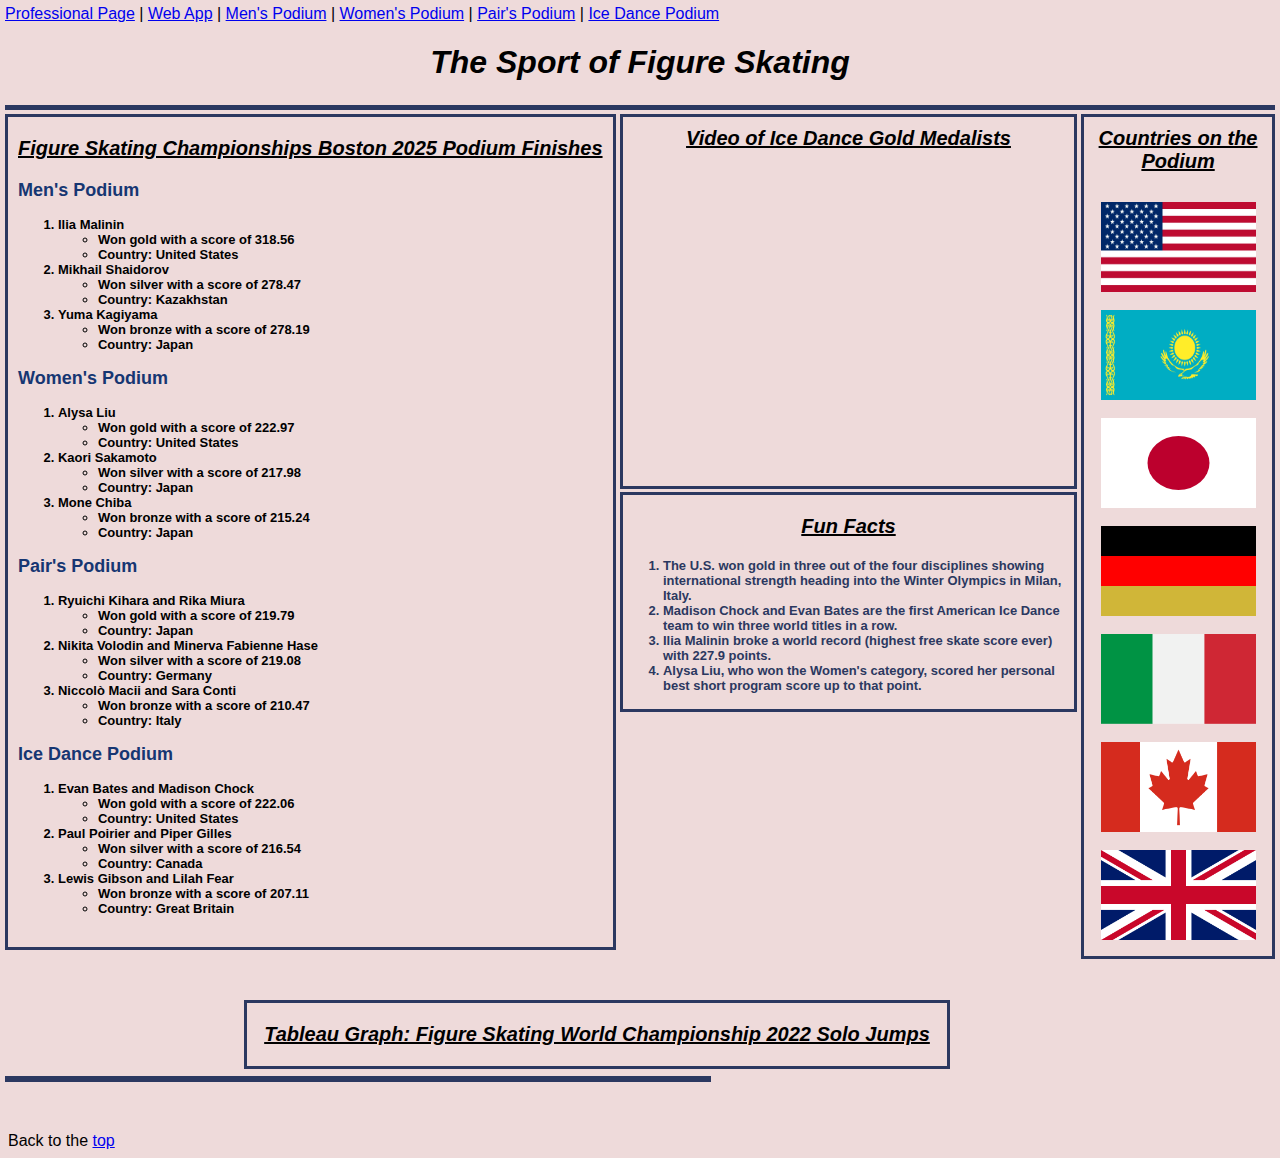
<file: fromscratch.html>
<!DOCTYPE html>
<html lang="en">
<head>
    <meta charset="UTF-8">
    <meta name="viewport" content="width=device-width, initial-scale=1.0">
    <title>The Sport of Figure Skating</title>
    <link rel="stylesheet" href="css/scratch.css">
</head>
<body>

    <div class="header">
        <a href="index.html" target="_blank" id="top">Professional Page</a> |
        <a href="webapp.html" target="_blank">Web App</a> |
        <a href="#menp">Men's Podium</a> |
        <a href="#womenp">Women's Podium</a> |
        <a href="#pairp">Pair's Podium</a> |
        <a href="#dancep">Ice Dance Podium</a>
        <h1 class="center title">The Sport of Figure Skating</h1>
    </div>
    
    <br>

    <div class="boxtitle rightbox row">
        <span>Countries on the Podium</span> <br><br>
        <img src="assets/img/U.S.flag" alt="U.S. flag" width="155" height="90" class="margin">
        <img src="assets/img/Flag_of_Kazakhstan.svg.png" alt="Kazakhstan flag" width="155" height="90" class="margin">
        <img src="assets/img/Flag_of_Japan.svg" alt="Japanese flag" width="155" height="90" class="margin">
        <img src="assets/img/german_flag.png" alt="German flag" width="155" height="90" class="margin">
        <img src="assets/img/Flag_of_Italy.png" alt="Italian flag" width="155" height="90" class="margin">
        <img src="assets/img/canada_flag.webp" alt="Canadian flag" width="155" height="90" class="margin">
        <img src="assets/img/greatBritain_flag.png" alt="Great Britain flag" width="155" height="90" class="margin">
    </div>

    <div class="vidbox boxtitle center">
        <span>Video of Ice Dance Gold Medalists</span> <br><br>
        <iframe class="no-frame-border" width="450" height="285" src="https://www.youtube.com/embed/vpvzRH3fBTw?si=6l1c3dhM2nAp-RXD" title="YouTube video player" allow="accelerometer; autoplay; clipboard-write; encrypted-media; gyroscope; picture-in-picture; web-share" referrerpolicy="strict-origin-when-cross-origin" allowfullscreen></iframe> <br><br>
    </div>

    <div class="mbody common">
        <p class="boxtitle">Figure Skating Championships Boston 2025 Podium Finishes</p>
   
            
                <span id="menp" class="podium-title">Men's Podium</span> 
                <ol>
                    <li class="maincontent">Ilia Malinin 
                        <ul>
                            <li>Won gold with a score of 318.56</li>
                            <li>Country: United States</li>
                        </ul>
                    </li>

                    <li class="maincontent">Mikhail Shaidorov
                        <ul>
                            <li>Won silver with a score of 278.47</li>
                            <li>Country: Kazakhstan</li>
                        </ul>
                    </li>

                    <li class="maincontent">Yuma Kagiyama
                        <ul>
                            <li>Won bronze with a score of 278.19</li>
                            <li>Country: Japan</li>
                        </ul>
                    </li>
                </ol>
           
            
                <span id="womenp" class="podium-title">Women's Podium</span>
                <ol>
                    <li class="maincontent">Alysa Liu
                        <ul>
                            <li>Won gold with a score of 222.97</li>
                            <li>Country: United States</li>
                        </ul>
                    <li class="maincontent">Kaori Sakamoto
                        <ul>
                            <li>Won silver with a score of 217.98</li>
                            <li>Country: Japan</li>
                        </ul>
                    <li class="maincontent">Mone Chiba
                        <ul>
                            <li>Won bronze with a score of 215.24</li>
                            <li>Country: Japan</li>
                        </ul>
                    </li>
                </ol>
           
  
            
                <span id="pairp" class="podium-title">Pair's Podium</span>
                <ol>
                    <li class="maincontent">Ryuichi Kihara and Rika Miura
                        <ul>
                            <li>Won gold with a score of 219.79</li>
                            <li>Country: Japan</li>
                        </ul>
                    <li class="maincontent">Nikita Volodin and Minerva Fabienne Hase
                        <ul>
                            <li>Won silver with a score of 219.08</li>
                            <li>Country: Germany</li>
                        </ul>
                    <li class="maincontent">Niccolò Macii and Sara Conti
                        <ul>
                            <li>Won bronze with a score of 210.47</li>
                            <li>Country: Italy</li>
                        </ul>
                    </li>
                </ol>
            
    
            
                <span id="dancep" class="podium-title">Ice Dance Podium</span>
                <ol>
                    <li class="maincontent">Evan Bates and Madison Chock
                        <ul>
                            <li>Won gold with a score of 222.06</li>
                            <li>Country: United States</li>
                        </ul>
                    <li class="maincontent">Paul Poirier and Piper Gilles
                        <ul>
                            <li>Won silver with a score of 216.54</li>
                            <li>Country: Canada</li>
                        </ul>
                    <li class="maincontent">Lewis Gibson and Lilah Fear
                        <ul>
                            <li>Won bronze with a score of 207.11</li>
                            <li>Country: Great Britain</li>
                        </ul>
                    </li>
                </ol>
    </div> 
    
    <div class="factbox bluemainwords">
        <p class="boxtitle center">Fun Facts</p>
        <ol>
            <li>The U.S. won gold in three out of the four disciplines showing international strength heading into the Winter Olympics in Milan, Italy.</li>
            <li>Madison Chock and Evan Bates are the first American Ice Dance team to win three world titles in a row.</li>
            <li>Ilia Malinin broke a world record (highest free skate score ever) with 227.9 points.</li>
            <li>Alysa Liu, who won the Women's category, scored her personal best short program score up to that point.</li>
        </ol>
        <!-- <img src="assets/img/ilia_malinin.jpeg" alt="Ilia Malinin" width="400" height="250" class="margin"> -->
    </div>
    
    <div class='tableauPlaceholder' id='viz1744063752972' style='position: relative'>
    </div>


        <div class=" tbox center">
            <p class="boxtitle center">Tableau Graph: Figure Skating World Championship 2022 Solo Jumps</p>
        
        </div>              
    
        
        <div class='tableauPlaceholder tabplace' id='viz1744075435673' style='position: relative'>
            <noscript>
                <a href='#'>
                    <img alt='Dashboard 1 ' src='https:&#47;&#47;public.tableau.com&#47;static&#47;images&#47;Fi&#47;FigureskatingWorldchampionship2022SolojumpsMenandWomenevent&#47;Dashboard1&#47;1_rss.png' style='border: none' />
                </a>
            </noscript>
            <object class='tableauViz'  style='display:none;'
                data='https://public.tableau.com/views/FigureskatingWorldchampionship2022SolojumpsMenandWomenevent/Dashboard1?:showVizHome=no&:embed=true&:device=desktop'
                type='application/x-tableau'>
                <param name='host_url' value='https%3A%2F%2Fpublic.tableau.com%2F' /> 
                <param name='embed_code_version' value='3' /> 
                <param name='site_root' value='' />
                <param name='name' value='FigureskatingWorldchampionship2022SolojumpsMenandWomenevent&#47;Dashboard1' />
                <param name='tabs' value='no' />
                <param name='toolbar' value='yes' />
                <param name='static_image' value='https:&#47;&#47;public.tableau.com&#47;static&#47;images&#47;Fi&#47;FigureskatingWorldchampionship2022SolojumpsMenandWomenevent&#47;Dashboard1&#47;1.png' /> 
                <param name='animate_transition' value='yes' />
                <param name='display_static_image' value='yes' />
                <param name='display_spinner' value='yes' />
                <param name='display_overlay' value='yes' />
                <param name='display_count' value='yes' />
                <param name='language' value='en-US' />
            </object>
        </div>               
        <script type='text/javascript'>                    
            var divElement = document.getElementById('viz1744075435673');                    
            var vizElement = divElement.getElementsByTagName('object')[0];                    
            if ( divElement.offsetWidth > 800 ) { 
                vizElement.style.width='100%';
                vizElement.style.height=(divElement.offsetWidth*0.75)+'px';} 
            else if ( divElement.offsetWidth > 500 ) { 
                vizElement.style.width='100%';
                vizElement.style.height=(divElement.offsetWidth*0.75)+'px';} 
            else { 
                vizElement.style.width='100%';
                vizElement.style.height='1527px';}                     
            var scriptElement = document.createElement('script');                    
            scriptElement.src = 'https://public.tableau.com/javascripts/api/viz_v1.js';                    
            vizElement.parentNode.insertBefore(scriptElement, vizElement);                
        </script>

        <br><br><br>
        <br><br><br>
        <br><br><br>
        <br><br><br>
        <br><br><br>
        <br><br><br>
        <br><br><br>
        <br><br><br>
        <br><br><br>
        <br><br><br>
        <br><br><br>
        <br><br><br>
        <br><br><br>
        <br><br><br>
        <br><br><br>
        <br><br><br>
        <br><br><br>
        <br><br><br>
        <br><br><br>
        <br><br><br>
        
    


    <div>Back to the <a href="#top">top</a></div> 
</body>
</html>
</file>
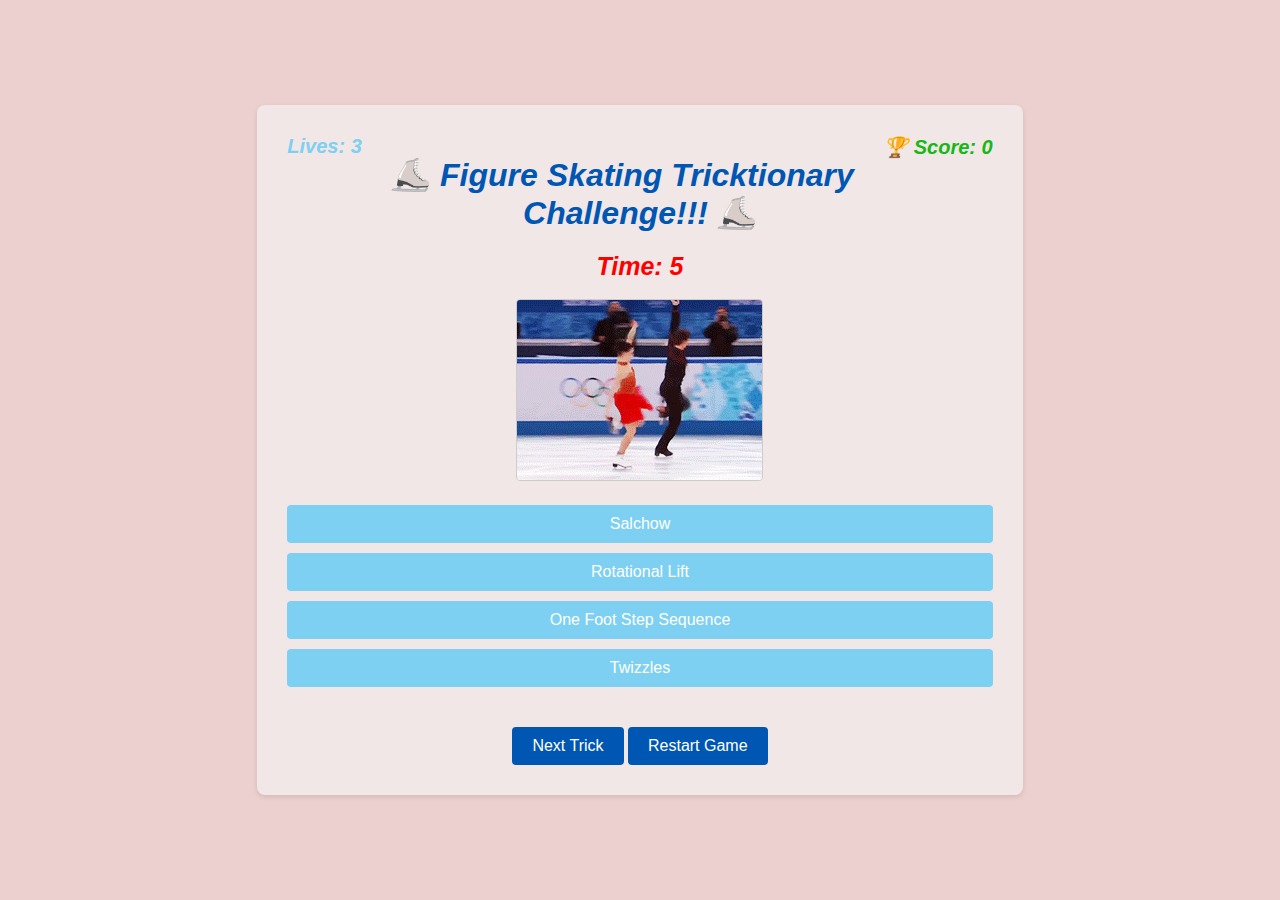
<file: webapp.html>
<!DOCTYPE html>
<html lang="en">
<head>
    <meta charset="UTF-8">
    <meta name="viewport" content="width=device-width, initial-scale=1.0">
    <title>Figure Skating Tricktionary Challenge</title>
    <style>
        body {
            font-family: sans-serif;
            background-color: #eccfcf;
            display: flex;
            justify-content: center;
            align-items: center;
            min-height: 100vh;
            margin: 0;
        }

        .container {
            background-color: #f1e7e7;
            padding: 30px;
            border-radius: 8px;
            box-shadow: 0 2px 5px rgba(0, 0, 0, 0.1);
            text-align: center;
        }

        h1 {
            color: #333;
            margin-bottom: 20px;
        }

        .visual-area {
            margin-bottom: 20px;
        }

        #trick-visual {
            max-width: 300px;
            height: auto;
            border: 1px solid #ccc;
            border-radius: 4px;
        }

        .options-area {
            display: flex;
            flex-direction: column;
            gap: 10px;
            margin-bottom: 20px;
        }

        .option {
            padding: 10px 20px;
            background-color: #7dd0f1;
            color: white;
            border: none;
            border-radius: 4px;
            cursor: pointer;
            font-size: 16px;
        }

        .option:hover {
            background-color: #0056b3;
        }

        .feedback-area {
            margin-top: 20px;
            font-weight: bold;
        }

        .feedback-area.correct {
            color: green;
        }

        .feedback-area.incorrect {
            color: red;
        }

        #next-button {
            padding: 10px 20px;
            background-color: #0056b3;
            color: white;
            border: none;
            border-radius: 4px;
            cursor: pointer;
            font-size: 16px;
            margin-top: 20px;
        }

        #next-button:hover {
            background-color: #1e7e34;
        }

        #restart-button:hover {
            background-color: red;
        }

        #restart-button {
            padding: 10px 20px;
            background-color: #0056b3;
            color: white;
            border: none;
            border-radius: 4px;
            cursor: pointer;
            font-size: 16px;
            margin-top: 20px;
        }

        .titlecolor {color: #0056b3;
        font-style: italic;}

        .timefont {
            color: red;
            font-style: italic;
            font-weight: bold;
            font-size: 25px;
        }

        .scorefont {
            color: rgb(22, 184, 22);
            font-style: italic;
            font-weight: bold;
            font-size: 20px;
        }

        .scoreposition {
            float: right;
        }

        .livesfont {
            color:#7dd0f1 ;
            font-style: italic;
            font-weight: bold;
            font-size: 20px;
        }

        .livesposition {
            float: left;
        }

    </style>
</head>
<body>
    <div class="container">
        <div id="score" class="scorefont scoreposition">🏆 Score: 0</div>
        <div id="lives" class="livesfont livesposition">Lives: 3</div>
        <h1 class="titlecolor">⛸️ Figure Skating Tricktionary Challenge!!! ⛸️</h1>
        <div id="timer" class="timefont">Time: 10</div> <br>
        <div class="visual-area">
            <img id="trick-visual" src="placeholder.gif" alt="Figure Skating Trick">
        </div>

        <div class="options-area">
            <button class="option" data-answer="false">Option A</button>
            <button class="option" data-answer="false">Option B</button>
            <button class="option" data-answer="false">Option C</button>
            <button class="option" data-answer="false">Option D</button>
        </div>

        <div class="feedback-area" id="feedback"></div>

        <button id="next-button">Next Trick</button>
        <button id="restart-button">Restart Game</button>
    </div>

    <script>
        let score = 0;
        const scoreDisplay = document.getElementById('score');
        const trickVisual = document.getElementById('trick-visual');
        const options = document.querySelectorAll('.option');
        const feedbackArea = document.getElementById('feedback');
        const nextButton = document.getElementById('next-button');
        const timerDisplay = document.getElementById('timer'); //Get the timer display element (make sure you have this in your HTML)
        const livesDisplay = document.getElementById('lives'); //Get lives display

        const tricks = [
            {
                name: "Axel",
                visual: "assets/img/axel_gif.gif", // Replace with actual image/GIF path
                choices: ["Salchow", "Axel", "Lutz", "Flip"],
                correctAnswer: "Axel"
            },
            {
                name: "Salchow",
                visual: "assets/img/quad-salchow.gif", // Replace with actual image/GIF path
                choices: ["Toe Loop", "Salchow", "Euler", "Loop"],
                correctAnswer: "Salchow"
            },
            {
                name: "Lutz",
                visual: "assets/img/lutz.gif", 
                choices: ["Salchow", "Axel", "Lutz", "Flip"],
                correctAnswer: "Lutz"
            },
            {
                name: "Toe Loop",
                visual: "assets/img/toeloop.webp", 
                choices: ["Toe Loop", "Salchow", "Euler", "Loop"],
                correctAnswer: "Toe Loop"
            },
            {
                name: "Quad-Axel",
                visual: "assets/img/quad_axel.gif", 
                choices: ["Salchow", "Quad Axel", "Lutz", "Flip"],
                correctAnswer: "Quad Axel"
            },
            {
                name: "Twizzles",
                visual: "assets/img/twizzles.gif",
                choices: ["Salchow", "One Foot Step Sequence", "Twizzles", "Rotational Lift"],
                correctAnswer: "Twizzles"
            },
            {
                name: "Triple Twist",
                visual: "assets/img/triple_twist.gif", // Replace with actual image/GIF path
                choices: ["Rotational Lift", "Twizzles", "Stationary Lift", "Triple Twist"],
                correctAnswer: "Triple Twist"
            },
            
            {
                name: "Layover Camel Spin",
                visual: "https://upload.wikimedia.org/wikipedia/commons/e/e6/Camel_yuna1.jpg",
                choices: ["Layover Camel Spin", "Camel Spin", "Twizzles", "Rotational Lift"],
                correctAnswer: "Layover Camel Spin"
            },
            {
                name: "Ina Bauer",
                visual: "https://koreajoongangdaily.joins.com/data/photo/2022/01/24/27bea922-1974-4b20-aea6-563ffe41c0a3.jpg", 
                choices: ["Camel Spin", "Loop", "Spin", "Ina Bauer"],
                correctAnswer: "Ina Bauer"
            },
            {
                name: "Biellmann Spin",
                visual: "https://koreajoongangdaily.joins.com/data/photo/2025/02/23/cd2a0819-9a39-4c11-879a-64fe410a4cb1.jpg", 
                choices: ["Biellmann Spin", "Camel Spin", "Twizzles", "Layover Camel Spin"],
                correctAnswer: "Biellmann Spin"
            },
            {
                name: "Death Spiral",
                visual: "https://olympic.ca/wp-content/uploads/2022/10/CP25037081-e1666535197464.jpg?quality=100", // Replace with actual image/GIF path
                choices: ["Step Sequence", "Twizzles", "Choreo Sequence", "Death Spiral"],
                correctAnswer: "Death Spiral"
            },
            {
                name: "Straight-Line Lift",
                visual: "https://s.yimg.com/ny/api/res/1.2/NXVEYarm0yeee7RZiLjm0g--/YXBwaWQ9aGlnaGxhbmRlcjt3PTEyNDI7aD02OTk-/https://media.zenfs.com/en/consequence_of_sound_458/664c6a3f90a4cac5121200a4c60e761a", // Replace with actual image/GIF path
                choices: ["Rotational Lift", "Straight-Line Lift", "Stationary Lift", "Triple Twist"],
                correctAnswer: "Straight-Line Lift"
            },
            {
                name: "Side by Sides",
                visual: "https://media.bleacherreport.com/image/upload/v1643980317/kik5ke9vkft40ttrwhka.jpg", 
                choices: ["Salchow", "Side by Sides", "Toe Loop", "Flip"],
                correctAnswer: "Side by Sides"
            },
        ];

        shuffleArray(tricks); //shuffle the array when the script runs

        let currentTrickIndex = 0;
        let timeLeft = 5; //Set the initial time for each question (in seconds) - adjust as needed
        let timerInterval; //Variable to hold the interval ID
        let lives = 3; //initialize lives
        let questionStartTime; //variable to store when the question loaded

        function shuffleArray(array) {
            for (let i = array.length - 1; i > 0; i--) {
                const j = Math.floor(Math.random() * (i + 1));
                [array[i], array[j]] = [array[j], array[i]]; // Swap elements
            }
}


        function startTimer() {
            timeLeft = 5; // Reset the time for the new question
            timerDisplay.textContent = `Time: ${timeLeft}`; // Display initial time

            // Clear any existing timer interval
            clearInterval(timerInterval);

            // Set up a new timer interval
            timerInterval = setInterval(() => {
                timeLeft--;
                timerDisplay.textContent = `Time: ${timeLeft}`;

                if (timeLeft <= 0) {
                    clearInterval(timerInterval); // Stop the timer
                    feedbackArea.textContent = `⏰ Time's up! The answer was ${tricks[currentTrickIndex].correctAnswer}.`;
                    feedbackArea.className = "feedback-area incorrect";
                    options.forEach(button => button.disabled = true); // Disable buttons
                }
            }, 1000); // Run the function every 1000 milliseconds (1 second)
}

        function loadTrick() {
            const currentTrick = tricks[currentTrickIndex];
            trickVisual.src = currentTrick.visual;
            trickVisual.alt = currentTrick.name;

            // Shuffle the choices
            const shuffledChoices = [...currentTrick.choices].sort(() => Math.random() - 0.5);

            options.forEach((button, index) => {
                button.textContent = shuffledChoices[index];
                button.dataset.answer = (shuffledChoices[index] === currentTrick.correctAnswer);
                button.disabled = false;
                button.classList.remove('correct', 'incorrect');
            });

            feedbackArea.textContent = "";
            startTimer();
            questionStartTime = Date.now(); //record the time when the trick is loaded
        }

        function checkAnswer(selectedButton) {
            clearInterval (timerInterval); //Stop the timer when an answer is clicked
            const isCorrect = selectedButton.dataset.answer === "true";
            const answerTime = Date.now() - questionStartTime; // Calculate time taken in milliseconds
            const speedBonusThreshold = 2000; // Example: Award bonus if answered within 2 seconds (2000ms)
            const speedBonusPoints = 5; // Example: Points to award for a fast answer

            if (isCorrect) {
                feedbackArea.textContent = "Correct!" ; 
                feedbackArea.className = "feedback-area correct" ;
                score++; //Increment the score for a correct answer//  

                if (answerTime <= speedBonusThreshold) {
                    score += speedBonusPoints; // Add speed bonus points
                    feedbackArea.textContent += ` +${speedBonusPoints} Speed Bonus!`; // Indicate the bonus
                }
            } else {
                feedbackArea.textContent = `Not quite! The answer was ${tricks[currentTrickIndex].correctAnswer}.`;
                feedbackArea.className = "feedback-area incorrect";
                score--;
                lives--;
                livesDisplay.textContent = `Lives: ${lives}`;
                if (lives <= 0) {
                    feedbackArea.textContent = "Game Over! You ran out of lives.";
                    options.forEach(button => button.disabled = true);
                    nextButton.disabled = true; //disable next button
                    clearInterval(timerInterval);
                    return; //Stop further processing
                }
            }   

            scoreDisplay.textContent = `Score: ${score}`; // Update the score display

            options.forEach(button => {
                button.disabled = true; // Disable buttons after an answer is chosen
                if (button.dataset.answer === "true") {
                    button.classList.add('correct');
                } else if (button === selectedButton) {
                    button.classList.add('incorrect');
                }
            });
        }

        options.forEach(option => {
            option.addEventListener('click', function() {
                checkAnswer(this);
            });
        });

        nextButton.addEventListener('click', () => {
            if (lives > 0) {
                currentTrickIndex = (currentTrickIndex + 1) % tricks.length; // Loop through tricks
               loadTrick(); 
            }
            
            
        });

        // Initial load
        loadTrick();
        livesDisplay.textContent = `Lives: ${lives}`; // Initial display of lives

        const restartButton = document.getElementById('restart-button')

        function resetGame() {
            score = 0;
            scoreDisplay.textContent = `Score: ${score}`;
            lives = 3;
            livesDisplay.textContent = `Lives: ${lives}`;
            currentTrickIndex = 0;
            nextButton.disabled = false;
            feedbackArea.textContent = "";
            feedbackArea.className = "";
            options.forEach(button => button.disabled = false);
            options.forEach(button => button.classList.remove('correct', 'incorrect'));
            shuffleArray(tricks); // Shuffle the tricks again
            loadTrick();
        }

        restartButton.addEventListener('click', resetGame);

        shuffleArray(tricks); // Shuffle on initial load
        loadTrick();
        livesDisplay.textContent = `Lives: ${lives}`;


    </script>
</body>
</html>
</file>
<file: css/scratch.css>
body {
    background-color: #eedada;
    font-family: Arial, Helvetica, sans-serif;
    
}
li {
    font-size: 12.98px;
}
.podium-title {
    font-weight: bold;
    font-size: 18px;
    color: rgb(22, 54, 114);
}
.underline {text-decoration: underline;}
.bold {font-weight: bold;}

.maincontent {
    color: black;
    font-weight: bold;
    text-decoration: none;
}
.header {
    top: 5px;
    left: 5px;
    right: 5px;
    height: 100px;
    z-index: 2;
    border-bottom: solid 5px rgb(43, 56, 96);
    position: absolute;
}
.mbody {
    top: 114px;
    left: 114px;
    right: 114px;
    bottom: 39px;
    padding-right: 5px
    
}
.center {text-align: center;}

.common {
    border: 3px solid rgb(43, 56, 96);
    width: 590px;
    height: 820px;
    padding-left: 10px;
    padding-bottom: 10px;
    padding-top: 0px;
    float: left;
    margin-right: 5px;
    position: absolute;
    top: 114px;
    left: 5px;
}

.rightbox {
    border: 3px solid rgb(43, 56, 96);
    width: 10px;
    height: auto;
    padding-left: 10px;
    float:right;
    text-align: center;
    padding-bottom: 5px;
    padding-top: 10px;
    padding-right: 10px;
    margin-left: 8px;
    position: absolute;
    top: 114px;
    right: 5px;
}


.row {
    content:"";
    clear: both;
    display: table;
}

.margin {margin: 6.46px;}

.boxtitle {
    font-weight: bold;
    font-size: 20px;
    color: black;
    text-decoration: underline;
    font-style: italic;
}

.vidbox {
    border: 3px solid rgb(43, 56, 96);
    /* width: 500px;
    height: auto;
    padding-top: 10px; */
    /* float: right; */
    /* margin-right: 5px; */
    position: absolute;
    top: 114px;
    left: 620px;
    right: 203px;
    padding-top: 10px;
}

.title {
    font-style: italic;
    color: black;
    font-weight: bold;
}

.factbox {
    border: 3px solid rgb(43, 56, 96);
    /* width: 500px;
    height: auto;
    padding-top: 10px;
    float: right;
    margin-top: 10px; */
    /* margin-right: 5px; */
    position: absolute;
    top: 492px;
    left: 620px;
    right: 203px;
}

.tbox {
    border: 3px solid rgb(43, 56, 96);
    width: 700px;
    height: auto;
    /* padding-top: 10px;
    float: right;
    margin-top: 20px;
    margin-right: 100px;
    margin-bottom: 20px; */
    position: absolute;
    top: 1000px;
    right: 330px
}

.tabplace {
    border:3px solid rgb(43, 56, 96) ;
    position: absolute;
    width: 700px;
    height: auto;
    top: 1040px;
    right: 13px;
    margin: 10px;
}

.bluemainwords {
    color: rgb(43, 56, 96);
    font-weight: bold;
    text-decoration: none;
}

.no-frame-border {
    border: none;
}
</file>
